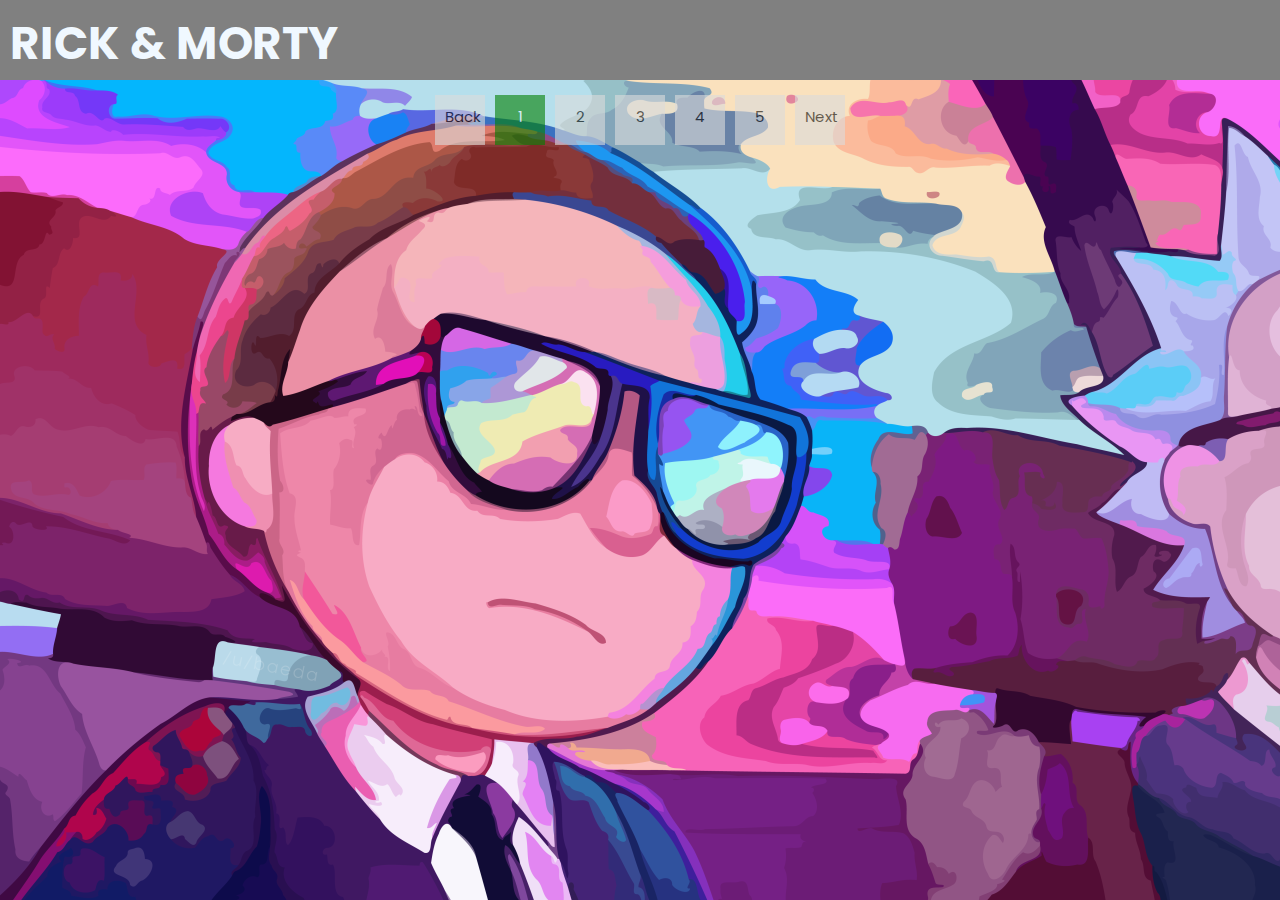
<file: index.html>
<!DOCTYPE html>
<html lang="en">
  <head>
    <meta charset="UTF-8" />
    <meta http-equiv="X-UA-Compatible" content="IE=edge" />
    <meta name="viewport" content="width=device-width, initial-scale=1.0" />
    <title>Rick&Morty</title>
    <link rel="stylesheet" href="./index.css" />
  </head>
  <body>
    <header><h1>RICK & MORTY</h1></header>
    <section class="pagination">
      <div class="back">Back</div>
      <div class="pages"></div>
      <div class="pages"></div>
      <div class="pages"></div>
      <div class="pages"></div>
      <div class="pages"></div>
      <div class="next">Next</div>
    </section>
    <main></main>
    <script src="./index.js"></script>
  </body>
</html>
</file>
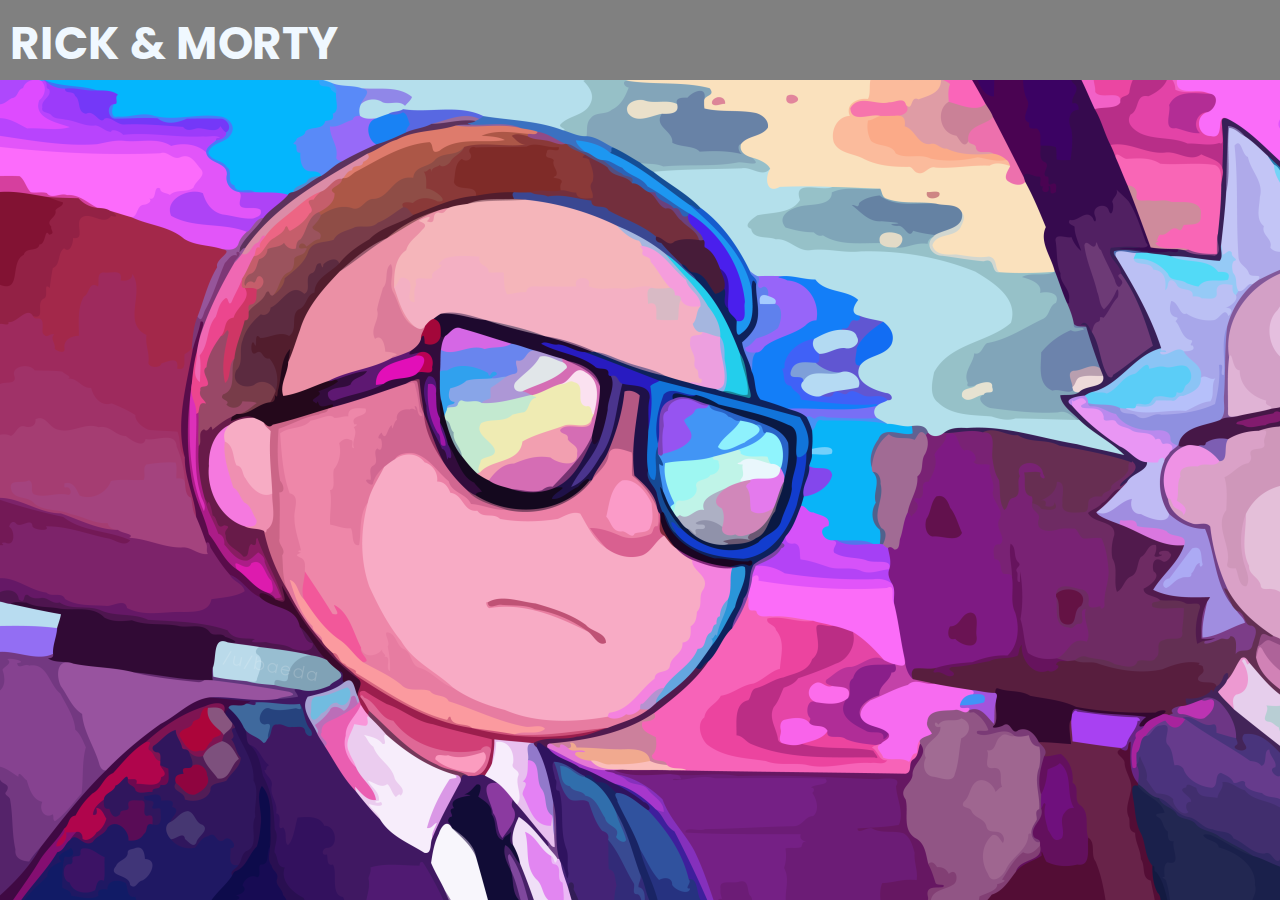
<file: character.html>
<!DOCTYPE html>
<html lang="en">
  <head>
    <meta charset="UTF-8" />
    <meta http-equiv="X-UA-Compatible" content="IE=edge" />
    <meta name="viewport" content="width=device-width, initial-scale=1.0" />
    <title>Document</title>
    <link rel="stylesheet" href="./character.css" />
  </head>
  <body>
    <header><h1>RICK & MORTY</h1></header>
    <main></main>
    <script src="./character.js"></script>
  </body>
</html>
</file>
<file: index.css>
@import url('https://fonts.googleapis.com/css2?family=Poppins&display=swap');
* {
  margin: 0;
  padding: 0;
  box-sizing: border-box;
  font-family: 'Poppins', sans-serif;
}

body {
  width: 100vw;
  height: 100vh;
  background-image: url('./thumb-1920-909641.png');
}

header {
  background-color: gray;
  height: 80px;
}

h1 {
  font-size: 45px;
  color: aliceblue;
  padding: 10px;
}

main {
  margin-left: 300px;
  margin-right: 300px;
  display: flex;
  flex-wrap: wrap;
}

div {
  margin: 50px;
  background-color: lightgrey;
  text-align: center;
  padding: 10px;
}

button {
  background-color: green;
  margin: 0 auto;
  width: 200px;
  font-size: 20px;
  color: aliceblue;
  border: none;
}

button:hover {
  cursor: pointer;
}

section {
  margin-top: 10px;
  display: flex;
  justify-content: center;
  opacity: 0.6;
}

section:hover {
  opacity: 1;
}

.pages {
  width: 50px;
  height: 50px;
  background-color: gainsboro;
  margin: 5px;
  font-size: 15px;
}

.pages:hover {
  cursor: pointer;
  background-color: gray;
  color: aliceblue;
}

.back {
  width: 50px;
  height: 50px;
  background-color: gainsboro;
  margin: 5px;
  font-size: 15px;
}

.back:hover {
  cursor: pointer;
  background-color: gray;
  color: aliceblue;
}

.next {
  width: 50px;
  height: 50px;
  background-color: gainsboro;
  margin: 5px;
  font-size: 15px;
}

.next:hover {
  cursor: pointer;
  background-color: gray;
  color: aliceblue;
}

.active {
  background-color: green;
  color: aliceblue;
}
</file>
<file: character.css>
@import url('https://fonts.googleapis.com/css2?family=Poppins&display=swap');
* {
  margin: 0;
  padding: 0;
  box-sizing: border-box;
  font-family: 'Poppins', sans-serif;
}

body {
  width: 100vw;
  height: 100vh;
  background-image: url('./thumb-1920-909641.png');
}

header {
  background-color: gray;
  height: 80px;
}

h1 {
  font-size: 45px;
  color: aliceblue;
  padding: 10px;
}

main {
  display: flex;
  flex-wrap: wrap;
  text-align: center;
}

div {
  margin: 50px auto;
  background-color: lightgrey;
  text-align: center;
  padding: 10px;
}

button {
  background-color: green;
  margin: 0 auto;
  width: 200px;
  font-size: 20px;
  color: aliceblue;
  border: none;
}

button:hover {
  cursor: pointer;
}

a:hover {
  cursor: pointer;
}

.scroll {
  display: inline-block;
  height: 100px;
  overflow-y: scroll;
}
</file>
